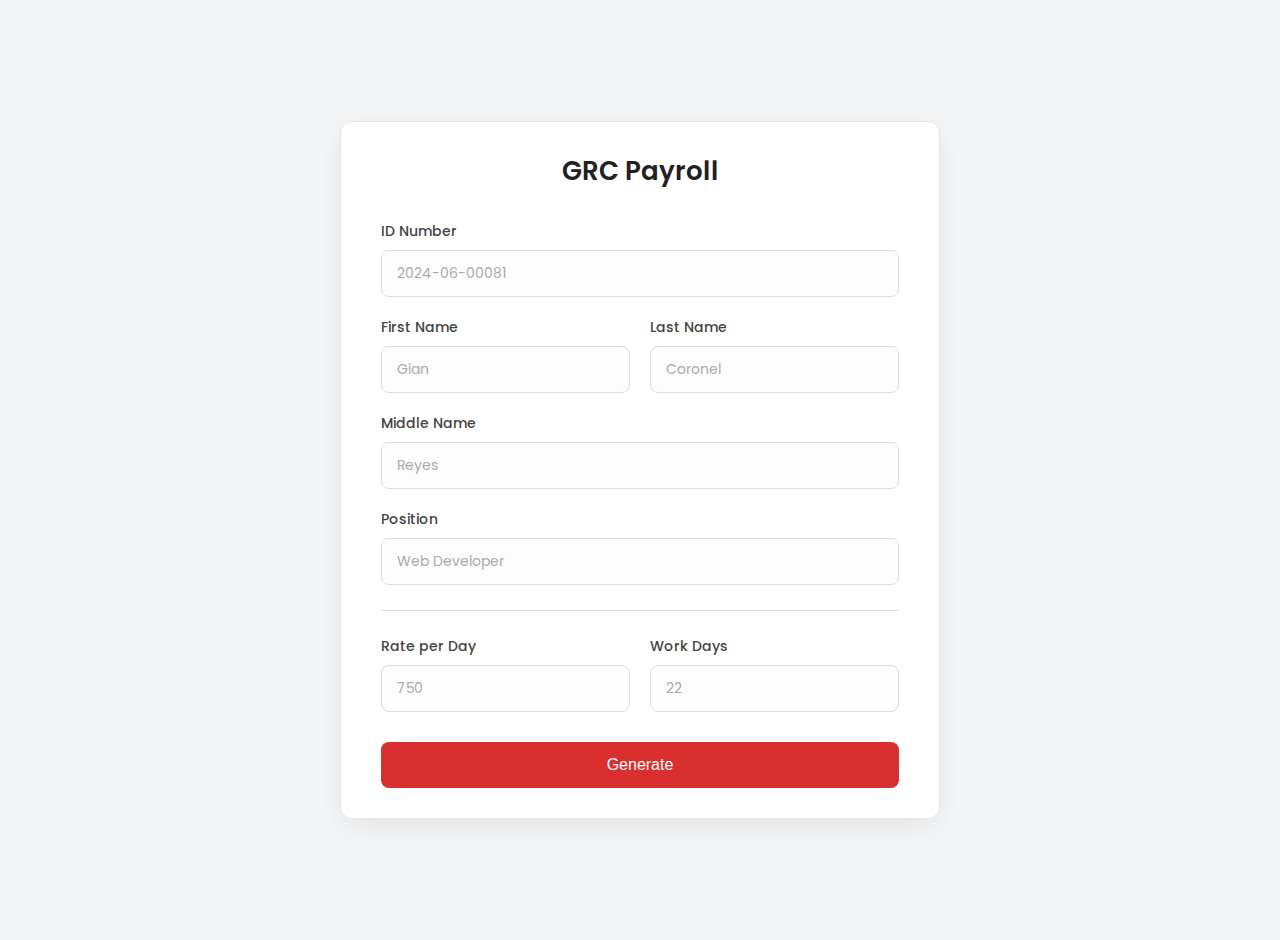
<file: index.html>
<!DOCTYPE html>
<html lang="en">
<head>
    <meta charset="UTF-8">
    <meta name="viewport" content="width=device-width, initial-scale=1.0">
    <title>GRC Payroll Input</title>
    <link rel="preconnect" href="https://fonts.googleapis.com">
    <link rel="preconnect" href="https://fonts.gstatic.com" crossorigin>
    <link href="https://fonts.googleapis.com/css2?family=Poppins:wght@400;500;600&display=swap" rel="stylesheet">
    <link rel="stylesheet" href="style.css">
</head>
<body>

    <div class="container">
        <form id="main-form" class="main-form">
            <div class="form-header">
                <h2>GRC Payroll</h2>
            </div>

            <div class="form-section">
                <div class="form-group">
                    <label for="id">ID Number</label>
                    <input type="text" id="id" name="id" placeholder="2024-06-00081" required>
                </div>

                <div class="input-group">
                    <div class="form-group">
                        <label for="first-name">First Name</label>
                        <input type="text" id="first-name" name="first-name" placeholder="Gian" required>
                    </div>
                    <div class="form-group">
                        <label for="last-name">Last Name</label>
                        <input type="text" id="last-name" name="last-name" placeholder="Coronel" required>
                    </div>
                </div>

                <div class="form-group">
                    <label for="middle-name">Middle Name</label>
                    <input type="text" id="middle-name" name="middle-name" placeholder="Reyes" required>
                </div>

                <div class="form-group">
                    <label for="position">Position</label>
                    <input type="text" id="position" name="position" placeholder="Web Developer" required>
                </div>
            </div>

            <hr>

            <div class="form-section">
                <div class="input-group">
                    <div class="form-group">
                        <label for="rate">Rate per Day</label>
                        <input type="number" id="rate" name="rate" placeholder="750" required>
                    </div>
                    <div class="form-group">
                        <label for="work-days">Work Days</label>
                        <input type="number" id="work-days" name="work-days" placeholder="22" required>
                    </div>
                </div>
            </div>

            <button type="submit">Generate</button>
        </form>
    </div>

    <script>
      document.getElementById('main-form').addEventListener('submit', function(e) {
      e.preventDefault();
      const formData = new FormData(e.target);
      const data = {};
      formData.forEach((value, key) => data[key] = value);
      localStorage.setItem('main-form', JSON.stringify(data));
      window.location.href = 'display.html';
    });
    </script>
</body>
</html>
</file>
<file: style.css>
body {
    font-family: 'Poppins', sans-serif;
    padding: 20px;
    margin: 0;
    background-color: #f4f5f7;
    color: #333;
    display: flex;
    justify-content: center;
    align-items: center;
    min-height: 100vh;
}

hr {
    border: none;
    height: 1px;
    background-color: #e0e0e0;
    margin: 25px 0;
}

.container {
    width: 100%;
    max-width: 600px;
}

.main-form {
    background-color: white;
    border-radius: 12px;
    padding: 30px 40px;
    box-shadow: 0 8px 30px rgba(0, 0, 0, 0.07);
    border: 1px solid #e7e7e7;
}

.form-header {
    text-align: center;
    margin-bottom: 30px;
}

.form-header h2 {
    margin: 0 0 8px 0;
    font-size: 26px;
    font-weight: 600;
    color: #212121;
}

.form-header p {
    margin: 0;
    font-size: 15px;
    color: #666;
}

.form-group {
    margin-bottom: 20px;
    width: 100%;
}

.input-group {
    display: flex;
    gap: 20px;
}

label {
    display: block;
    font-size: 14px;
    font-weight: 500;
    color: #444;
    margin-bottom: 8px;
}

input {
    width: 100%;
    padding: 12px 15px;
    font-size: 14px;
    font-family: 'Poppins', sans-serif;
    color: #212121;
    background-color: #fdfdfd;
    border: 1px solid #ddd;
    border-radius: 8px;
    box-sizing: border-box;
    transition: border-color 0.2s, box-shadow 0.2s;
}

input::placeholder {
    color: #aaa;
}

input:focus {
    outline: none;
    border-color: #c62828;
    box-shadow: 0 0 0 3px rgba(198, 40, 40, 0.1);
}

button[type="submit"] {
    background-color: #d92f2f;
    color: white;
    padding: 14px;
    margin-top: 10px;
    border: none;
    border-radius: 8px;
    font-weight: 500;
    font-size: 16px;
    cursor: pointer;
    width: 100%;
    transition: background-color 0.2s, transform 0.2s, box-shadow 0.2s;
}

button[type="submit"]:hover {
    background-color: #b71c1c;
    transform: translateY(-2px);
    box-shadow: 0 4px 12px rgba(217, 47, 47, 0.2);
}

.payslip-container {
    background-color: white;
    max-width: 800px;
    margin: 20px auto;
    padding: 40px;
    box-shadow: 0 4px 12px rgba(0,0,0,0.1);
    border-radius: 8px;
}

.payslip-header {
    text-align: center;
    margin-bottom: 25px;
}

.payslip-header h2 {
    margin: 0 0 5px 0;
    font-size: 24px;
    font-weight: 600;
}

.payslip-header p {
    margin: 0;
    color: #666;
    font-size: 16px;
}

.employee-details {
    display: flex;
    justify-content: space-between;
    margin-bottom: 20px;
    font-size: 14px;
    line-height: 1.6;
}

.employee-details p {
    margin: 0 0 8px 0;
}

.separator {
    border: none;
    height: 2px;
    background-color: #d92f2f;
    margin: 20px 0;
}

.net-pay-section {
    text-align: center;
    margin: 30px 0;
}

.net-pay-amount {
    color: #d92f2f;
    font-size: 36px;
    font-weight: 700;
    margin: 0;
}

.paid-days {
    color: #777;
    font-size: 14px;
    margin-top: 5px;
}

.summary-section {
    display: flex;
    justify-content: space-between;
    gap: 40px;
}

.earnings, .deductions {
    width: 50%;
}

.summary-section h3 {
    font-size: 18px;
    font-weight: 600;
    margin-bottom: 15px;
    border-bottom: 1px solid #eee;
    padding-bottom: 8px;
}

table {
    width: 100%;
    border-collapse: collapse;
    font-size: 14px;
}

table th, table td {
    padding: 10px 0;
    text-align: left;
}

table thead th {
    color: #888;
    font-weight: 500;
    border-bottom: 1px solid #eee;
}

.amount-col {
    text-align: right;
}

table tfoot td {
    font-weight: bold;
    border-top: 1px solid #eee;
    padding-top: 10px;
    margin-top: 5px;
}

@media (max-width: 600px) {
    body {
        padding: 10px;
    }
    
    .main-form, .payslip-container {
        padding: 20px;
        width: 100%;
        box-sizing: border-box;
    }

    .input-group {
        flex-direction: column;
        gap: 0;
    }
    
    .summary-section {
        flex-direction: column;
        gap: 25px;
    }

    .earnings, .deductions {
        width: 100%;
    }
    
    .net-pay-amount {
        font-size: 28px;
    }
}
</file>
